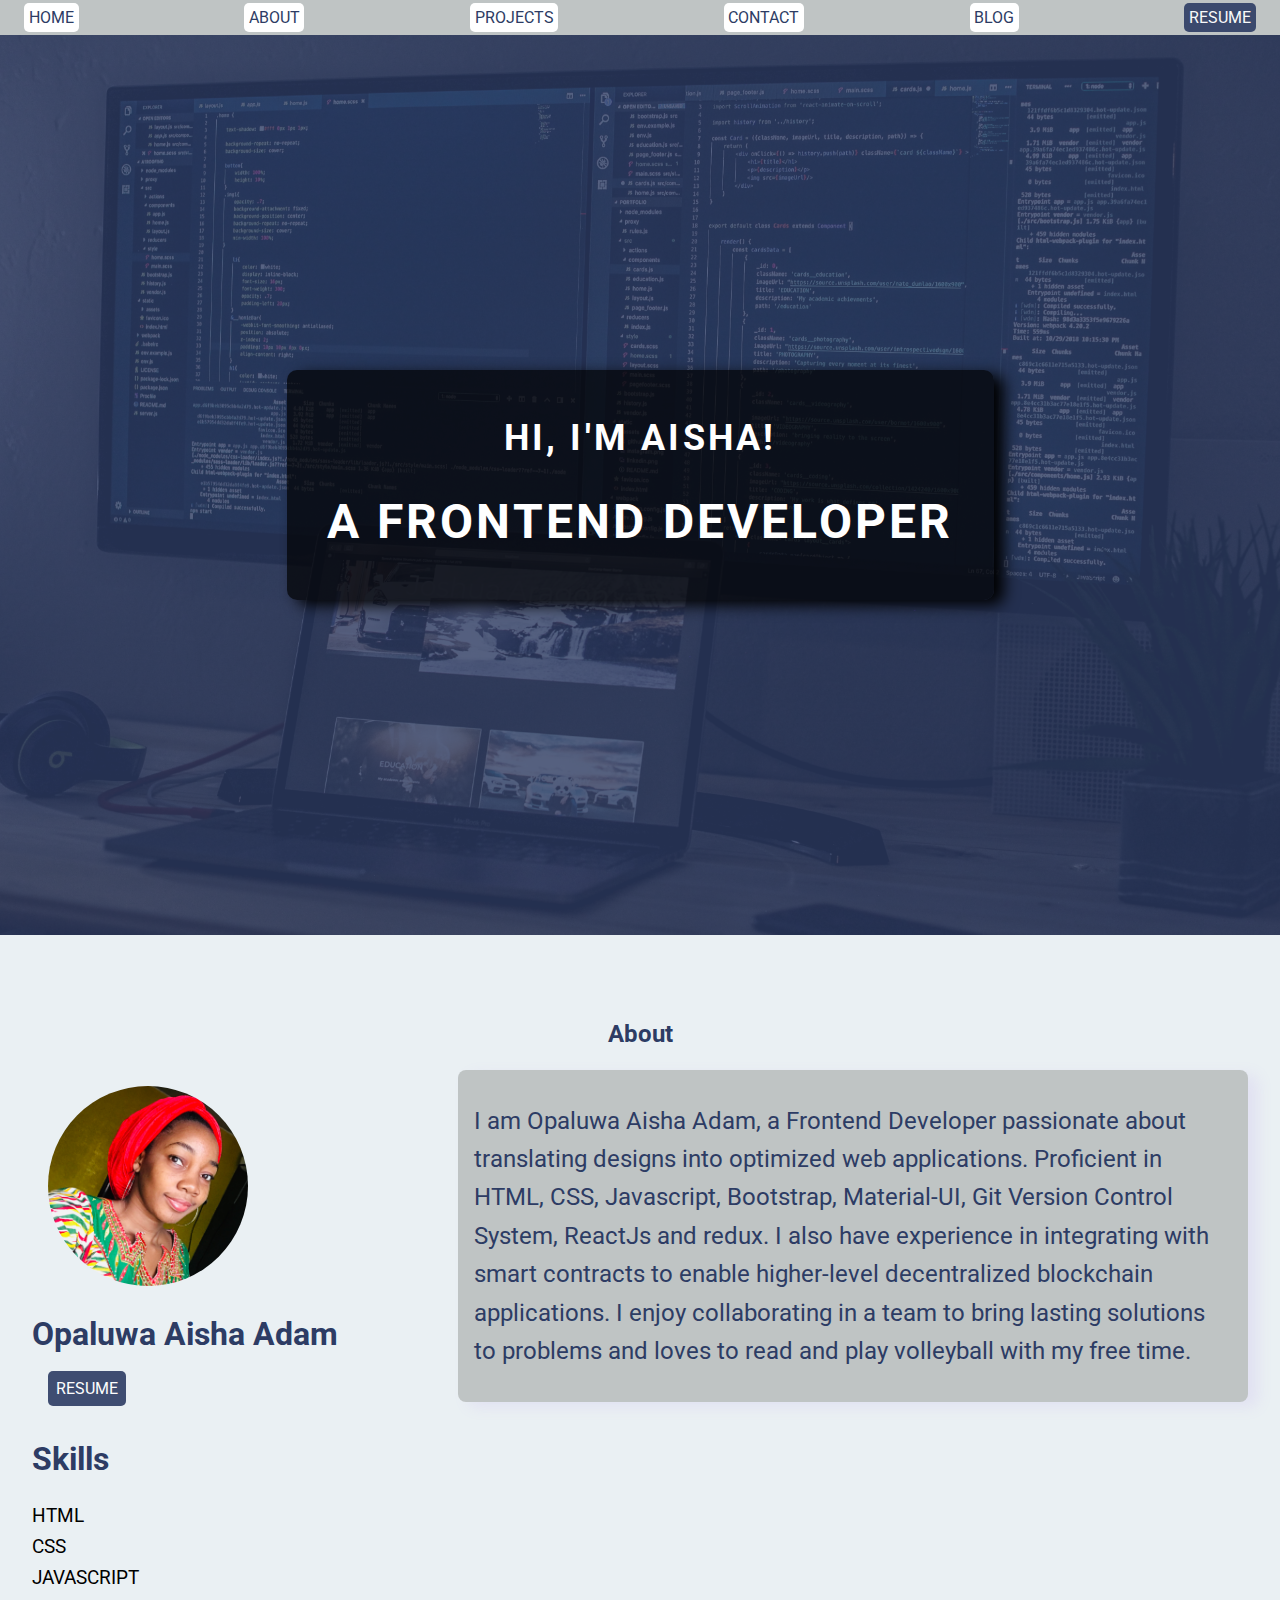
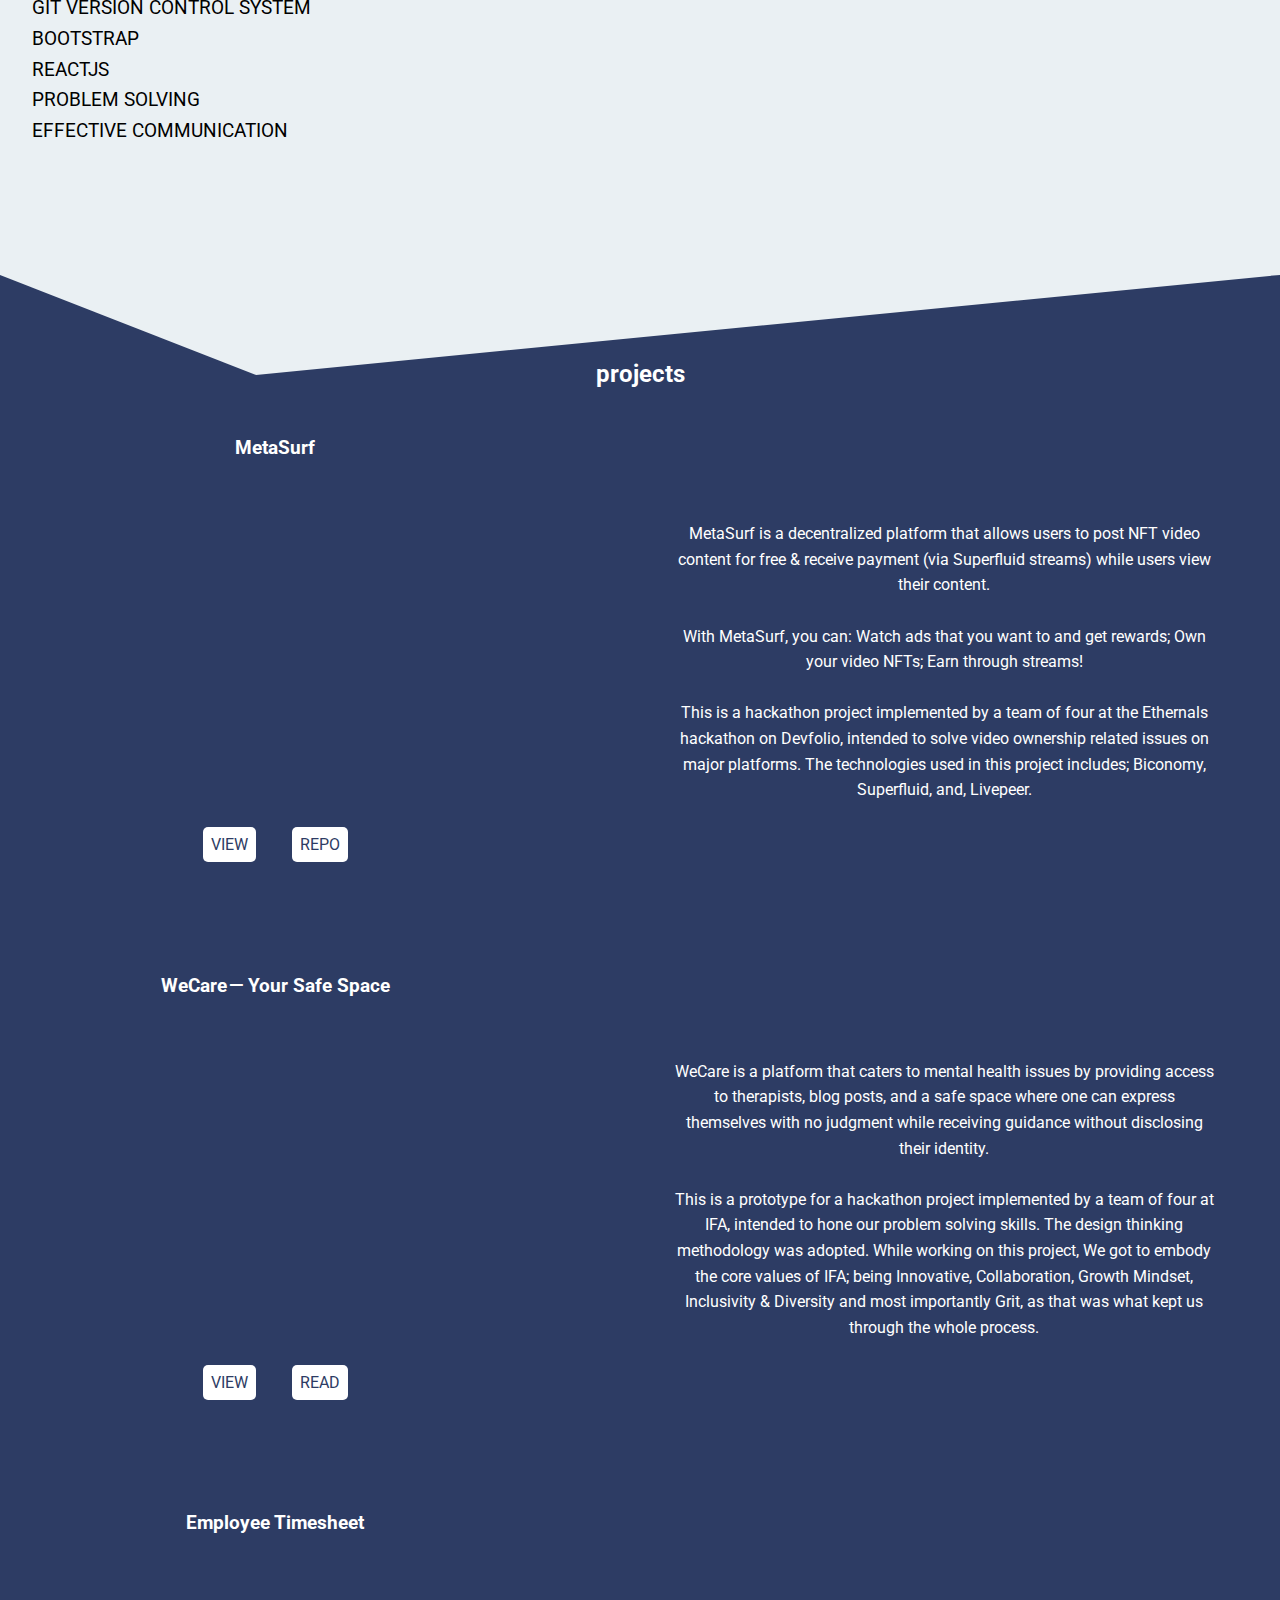
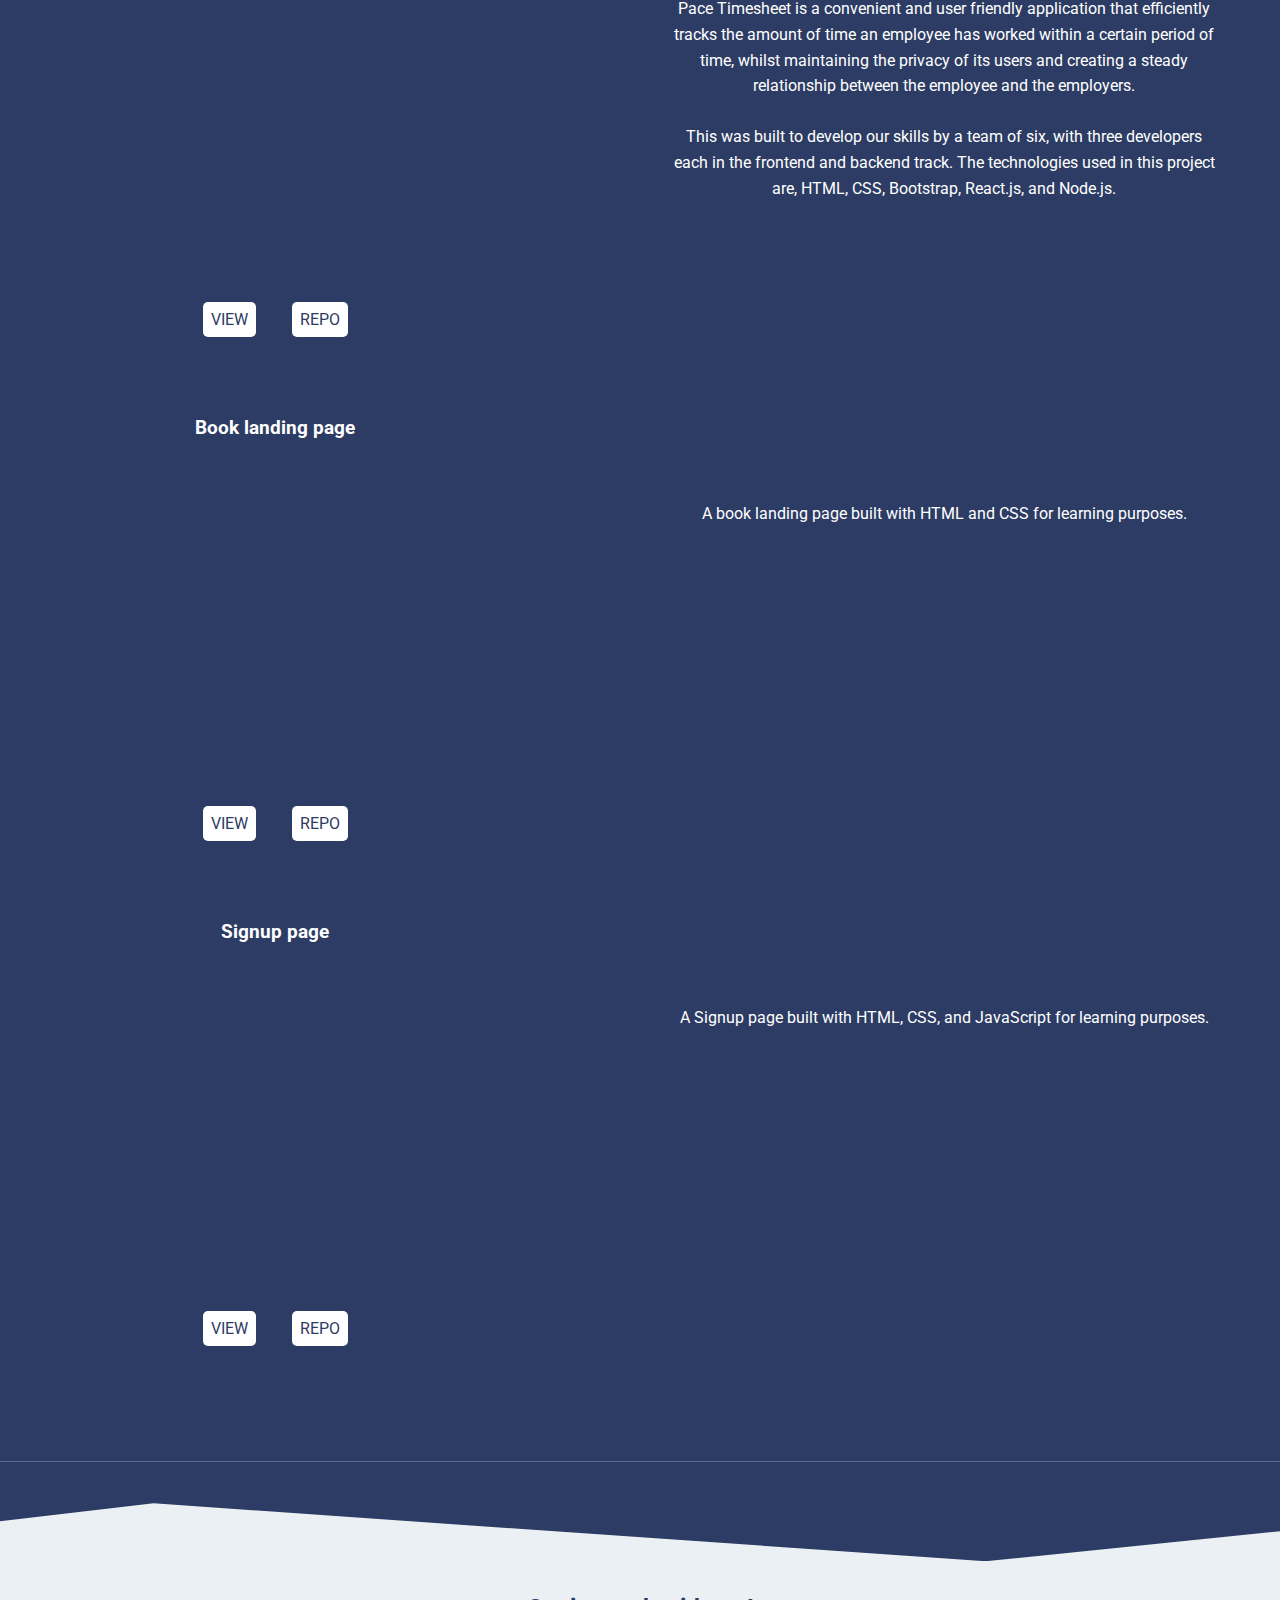
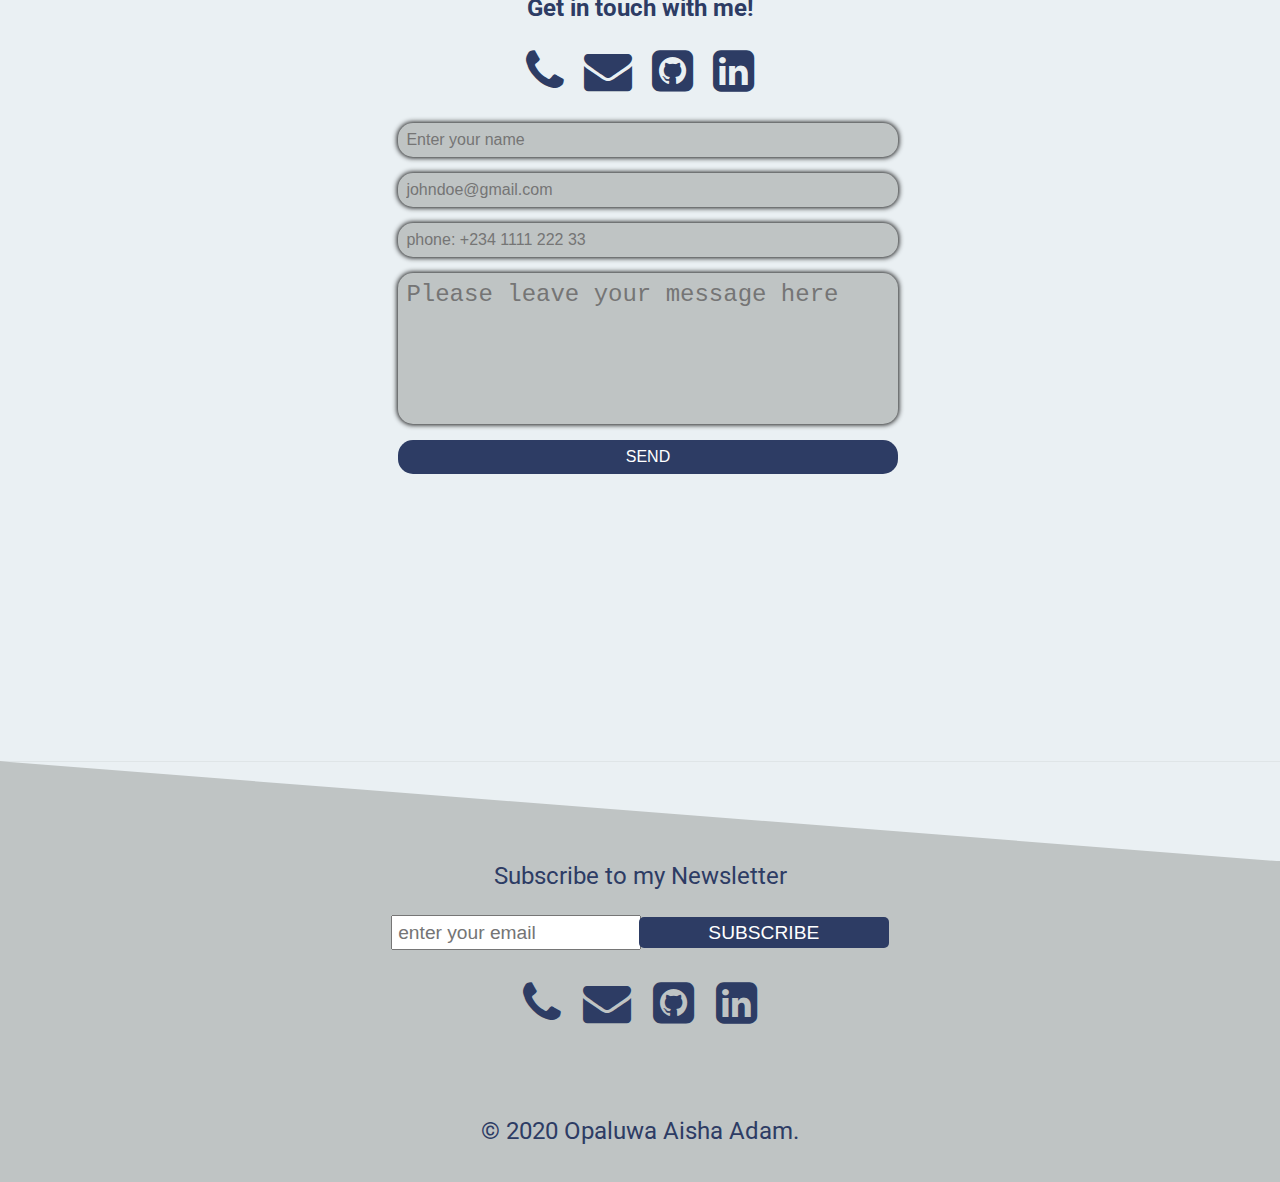
<file: index.html>
<!DOCTYPE html>
<html lang="en">
<head>
    <meta charset="UTF-8">
    <meta name="viewport" content="width=device-width, initial-scale=1.0">
    <meta name="color-scheme" content="dark light">
    <link rel="stylesheet" href="https://fonts.googleapis.com/css?family=Roboto">
    <link rel="stylesheet" href="https://cdnjs.cloudflare.com/ajax/libs/font-awesome/4.7.0/css/font-awesome.min.css">
    <link rel="stylesheet"  media="screen and (max-width:500px)" href="./CSS/menu.css">
    <link rel="stylesheet" href="./CSS/style.css">
    <link rel="stylesheet" href="./CSS/media.css">

    <title>Opaluwa Aisha</title>
</head>
<body>
    <div class="container">
        <nav>
            <label class="navbar-wrap">
                <input type="checkbox" >
               <span class="menu">
                   <span class="hamburger"></span>
               </span>
        
               <ul>
                   <li><a href="#welcome-section">Home</a></li>
                   <li><a href="#about">About</a></li>
                   <li><a href="#projects">Projects</a></li>
                   <li><a href="#contact">Contact</a></li>
                   <!-- <li><a href="#moments">Moments</a></li> -->
                   <li><a href="https://medium.com/@aishaOpaluwa" target="_blank">Blog</a></li>
                   <li><a  class="resume" href="./IMAGES/CV-Aisha-Opaluwa.pdf">Resume</a></li>
                </ul>
            </label>
        </nav>
    
       <main>
            <section id="welcome-section">
                <div class="welcome-msg">
                    <h2>Hi, I'm Aisha!</h2>
                    <h1> 
                        <p1> a frontEnd Developer</p1>
                    </h1>
                   <!-- <div><a  class="btn resume" href="./IMAGES/Aisha's-Resume.pdf">Resume</a></div> -->
                </div>
                <!-- <div><i class="fa fa-angle-down"></i></div> -->
            </section>
            
            <section id="about">
                <h2>About</h2>
                <div class="about-content">
                    <div class="about-text1">
                        <img src="./IMAGES/aisha.jpg" alt="Opaluwa Aisha">
                        <h3> Opaluwa Aisha Adam</h3>
                        <a  class="btn resume" href="./IMAGES/cv.pdf">Resume</a>
                        <div class="skills-con">
                            <h3>Skills</h3>
                            <ul>
                                <li>Html</li>
                                <li>Css</li>
                                <li>Javascript</li>
                                <li>Git Version Control System</li>
                                <li>Bootstrap</li>
                                <li>ReactJs</li>
                                <li>Problem Solving</li>
                                <li>Effective Communication</li>
                           </ul>
                       </div>
                    </div>

                    <div class="about-text2">
                        <p>
                           I am Opaluwa Aisha Adam, a Frontend Developer passionate about translating designs into optimized web applications. 
                           Proficient in HTML, CSS, Javascript, Bootstrap, Material-UI, Git Version Control System, ReactJs and redux.

                           I also have experience in integrating with smart contracts to enable higher-level decentralized blockchain applications.

                           I enjoy collaborating in a team to bring lasting solutions to problems and loves to read and play volleyball with my free time.
                        </p>
                    </div>
                </div>
            </section>

            <div class="split split2"></div>

            <section id="projects">
                <h2>projects</h2>
                <div class="projects-container">
                    <div class="project-tile">
                        <div class="frame">
                            <h2>  MetaSurf  </h2>
                            <iframe src="https://www.loom.com/share/572d5ca5be254a26a12108e97095d21a" frameborder="0" scrolling="no"></iframe>
                            <div class="project-link">
                                <a class="btn" href="https://devfolio.co/projects/metasurf-b5ce" target="_blank">View</a>
                                <a class="btn" href="https://github.com/wurdig-mich/MetaSurf"  target="_blank">Repo</a>
                            </div>
                        </div>
                         <div class="description">
                            <p> 
                               MetaSurf is a decentralized platform that allows users to post NFT video content for free & receive payment (via Superfluid streams) while users view their content.
                            </p> <br>
                             <p> 
                               With MetaSurf, you can: Watch ads that you want to and get rewards; Own your video NFTs; Earn through streams!
                            </p> <br>
                             <p>
                                This is a hackathon project implemented by a team of four at the Ethernals hackathon on Devfolio, intended to solve video ownership related issues on major platforms.
                                The technologies used in this project includes; Biconomy, Superfluid, and, Livepeer.
                             </p>
                         </div>
                    </div>
                    
                    <div class="project-tile">
                        <div class="frame">
                            <h2>  WeCare — Your Safe Space </h2>
                            <iframe src="https://marvelapp.com/prototype/biag8j6/screen/76136659" frameborder="0" scrolling="no"></iframe>
                            <div class="project-link">
                                <a class="btn" href="https://marvelapp.com/prototype/biag8j6/screen/76136659" target="_blank">View</a>
                                <a class="btn" href="https://medium.com/p/b06fd848a2cd"  target="_blank">Read</a>
                            </div>
                        </div>
                         <div class="description">
                            <p> 
                                WeCare is a platform that caters to mental health issues by providing access to therapists,
                                blog posts, and a safe space where one can express themselves with no judgment 
                                while receiving guidance without disclosing their identity.
                             </p> <br>
                             <p>
                                This is a prototype for a hackathon project implemented by a team of four at IFA, intended to hone our problem solving skills.
                                The design thinking methodology was adopted.
                                While working on this project, We got to embody the core values of IFA; being Innovative, Collaboration,
                                Growth Mindset, Inclusivity & Diversity and most importantly Grit, as that was what kept us through the whole process.
    
                             </p>
                         </div>
                    </div>

                    <div class="project-tile">
                        <div class="frame">
                            <h2>  Employee Timesheet </h2>
                            <iframe src="https://pacetimesheet.netlify.app/" frameborder="0" scrolling="no"></iframe>
                            <div class="project-link">
                                <a class="btn" href="https://pacetimesheet.netlify.app/" target="_blank">View</a>
                                <a class="btn" href="https://github.com/Aeesh/Pace-Employee-TimeSheet"  target="_blank">Repo</a>
                            </div>
                        </div>
                       <div class="description">
                            <p> Pace Timesheet is a convenient and user friendly application that efficiently tracks the amount of 
                                time an employee has worked within a certain period of time, 
                                whilst maintaining the privacy of its users and 
                                creating a steady relationship between the employee and the employers.
                            </p> <br>
                            <p>
                                This was built to develop our skills by a team of six, with three developers each in the frontend and backend track.
                                The technologies used in this project are, HTML, CSS, Bootstrap, React.js, and Node.js.
                            </p>
                       </div>
                    </div>
                    
                    <div class="project-tile">
                        <div class="frame">
                            <h2>  Book landing page </h2>
                            <iframe src="https://a-d-book.netlify.app/" frameborder="0" scrolling="no"></iframe>
                            <div class="project-link">
                                <a class="btn" href="https://a-d-book.netlify.app/" target="_blank">View</a>
                                <a class="btn" href="https://github.com/Aeesh/book-LP"  target="_blank">Repo</a>
                            </div>
                        </div>
                        <div class="description" >
                            <p> 
                                A book landing page built with HTML and CSS for learning purposes.
                            </p>
                        </div>
                    </div>
<!--                     
                    <div class="project-tile">
                        <h2> Technical-Doc page </h2>
                        <iframe src="https://ptech-doc.netlify.app/" frameborder="0" scrolling="no"></iframe>
                        <div class="project-link">
                            <a class="btn" href="https://ptech-doc.netlify.app/" target="_blank">View</a>
                            <a class="btn" href="https://github.com/Aeesh/Technical-Doc"  target="_blank">Repo</a>
                        </div>
                    </div>
                     -->
                    <div class="project-tile">
                        <div class="frame">
                            <h2> Signup page </h2>
                            <iframe src="https://aisha-signup-page.netlify.app/signup.html" frameborder="0" scrolling="no"></iframe>
                            <div class="project-link">
                                <a class="btn" href="https://aisha-signup-page.netlify.app/signup.html" target="_blank">View</a>
                                <a class="btn" href="https://github.com/Aeesh/ContactForm"  target="_blank">Repo</a>
                            </div>
                        </div>
                         <div class="description" >
                            <p> 
                                A Signup page built with HTML, CSS, and JavaScript for learning purposes.
                            </p>
                         </div>
                    </div>
                </div>
            </section>
            
            <div class="split split3"></div>

            <section id="contact">
                <h2>Get in touch with me!</h2>
                <div class="contact-content">
                    <div class="icon">
                        <a href="tel:+2348143280190" target="_blank"><i class="fa fa-phone"></i></a>
                        <a href="mailto:adamaisha352@gmail.com"><i class="fa fa-envelope"></i></a>
                        <a href="https://github.com/Aeesh" target="_blank"><i class="fa fa-github-square"></i></a>
                        <a href="http://linkedin.com/in/aisha-opaluwa-7287b11b4" target="_blank"><i class="fa fa-linkedin-square"></i></a>
                    </div>
                    <form class="contact-form" method="post" name="contact-form" data-netlify='true'>
                        <label for="name"></label>
                        <input type="text" id="name" name="name" placeholder="Enter your name" required>
                        
                        <label for="email"></label>
                        <input type="email" id="email" name="email" placeholder="johndoe@gmail.com" required>
                        
                        <label for="phone"></label>
                        <input type="tel" id="phone" name="phone" placeholder="phone: +234 1111 222 33" required>
                        
                        <textarea name="" id="" name="message" cols="20" rows="5" placeholder="Please leave your message here"></textarea>
                        
                        <input type="submit" value="Send">
                    </form>
                </div>
            </section>
            
            <div class="split split4"></div>

            <!-- <section class="views" id="moments"> -->
                 <!--        testimonial section            -->
                <!-- <div class="testimonial">
                    <p>
                        <q>Working with Aisha was amazing. She is driven, goal oriented and approaches problem solving beyond adequately.
                        </q> <br> <br>
                        -Ayoola Toluwanimi.
                    </p>
                    <p>
                        <q>An incredibly talented developer but what really makes her stand out is her work ethic and steady approach.
                        </q> <br> <br>
                        -Ayodele Samuel Adebayo.
                    </p>
                    <p>
                        <q> Aisha is a team player and a fantastic developer. Always meets deadline and highly committed.
                        </q>  <br> <br>
                        -Akan Asanga
                    </p>
                </div> -->
                <!--        moments section            -->            
                <!-- <div class="moments">
                    <div class="box"> <img src="./IMAGES/m-0.jpg" alt=""> </div>
                    <div class="box"> <img src="./IMAGES/m-1.jpg" alt=""> </div>
                    <div class="box"> <img src="./IMAGES/m-2.jpg" alt=""> </div>
                    <div class="box"> <img src="./IMAGES/m-3.jpg" alt=""> </div>
                    <div class="box"> <img src="./IMAGES/m-4.jpg" alt=""> </div>
                    <div class="box"> <img src="./IMAGES/m-5.jpg" alt=""> </div>
                    <div class="box"> <img src="./IMAGES/m-6.jpg" alt=""> </div>
                    <div class="box"> <img src="./IMAGES/m-7.jpg" alt=""> </div>
                    <div class="box"> <img src="./IMAGES/m-8.jpg" alt=""> </div>
                </div> -->
            </section>

            <footer>
                <div class="footer-con">
                    <div class="footer-form">
                        <form  method="post" name="newsletter" data-netlify='true' class="footer-form">
                            <!-- <label for="email">Subscribe to my Newsletter</label> -->
                            <p>Subscribe to my Newsletter</p>
                            <div>
                                <input type="email" id="footer-email" name="email" placeholder="enter your email">
                                <input type="submit" value="Subscribe">
                            </div>
                        </form>
                    </div>
                    <div class="icon">
                        <a href="tel:+2348143280190" target="_blank"><i class="fa fa-phone"></i></a>
                        <a href="mailto:adamaisha352@gmail.com"><i class="fa fa-envelope"></i></a>
                        <a href="https://github.com/Aeesh" target="_blank"><i class="fa fa-github-square"></i></a>
                        <a href="http://linkedin.com/in/aisha-opaluwa-7287b11b4" target="_blank"><i class="fa fa-linkedin-square"></i></a>
                    </div>
                </div>
                <p> &#169 2020 Opaluwa Aisha Adam.</p>
            </footer>
       </main>
    </div>
</body>
</html>
</file>
<file: CSS/menu.css>
:root {
    --primaryColor: #2d3c64;
    --darkGrey: #bfc4c4;
    --grey: #eaf0f3;
}
nav{
    background: rgba(0, 0, 0, 0.9);
}
li{
    list-style-type: none;
}

label .menu{
    position: absolute;
    background: var( --primaryColor);
    right: 0;
    top: 0;
    width: 55px;
    height: 55px;
    border-radius: 50% 50% 50% 50%;
    box-shadow: 0 0 0 0 rgba(0, 0, 0, 0.9), 0 0 0 0 rgba(0, 0, 0, 0.9);
    cursor: pointer;
    transition: 0.5s ease-in-out;
    z-index: 100;
}

label .hamburger{
    display: block; 
    position: absolute;
    top: 25px;
    right: 10px;
    width: 30px;
    height: 2px;
    background: #fdf5e6;
    transform-origin: center;
    transition: 0.5s ease-in-out;
}

label .hamburger::before, label .hamburger::after{
    display: block;
    content: "";
    position: absolute;
    width: 100%;
    height: 100%;
    background: #fdf5e6;
}

label .hamburger::before{
    top: -10px;
}

label .hamburger::after{
    bottom: -10px;
}

label input{
    display: none;
}

label input:checked + .menu{
    box-shadow: 0 0 0 100vw rgba(0, 0, 0, 0.8), 0 0 0 100vh   rgba(0, 0, 0, 0.8);
    border-radius: 0;
    opacity: .9;
}

label input:checked + .menu .hamburger{
    transform: rotate(-45deg);
}

label input:checked + .menu .hamburger::after{
    transform: rotate(90deg);
    bottom: 0;
}

label input:checked + .menu .hamburger::before{
    transform: rotate(90deg);
    top: 0;
}

label input:checked + .menu + ul{
    opacity: 1;
}

label ul{
    position: absolute;
    left: 50%;
    top: 50%;
    transform: translate(-50%, -50%);
    opacity: 0;
    transition: 0.25s 0s ease-in-out;
    z-index: 200;
}

label a{
    display: block;
    margin-bottom: 1em;
    font-size: 18px;
    background: #fff;
    color: var(--primaryColor);
    text-decoration: none;
    text-transform: uppercase;
    letter-spacing: 2px;
    text-align: center;
    padding: .2rem;
    border-radius: 5px;
    transition: 0.5s ease-in-out;
}

label a:hover{
   background: var(--primaryColor);
   color: #fff;
   letter-spacing: 2px;
   opacity: .9;
}
</file>
<file: CSS/style.css>
:root {
    --primaryColor: #2d3c64;
    --darkGrey: #bfc4c4;
    --grey: #eaf0f3;
}
/* background: #AB84A8;
background: #D5CABD;
background: #E1E1F2;
background: #D5CABD; */

/*  using this
    background: #909494;
    background: #aaafb8; 
    background: #f3fbfb;
    */
*,
*::before,
*::after {
    margin: 0;
    padding: 0;
    box-sizing: border-box;
}

html, body {
    font-family: "Roboto", sans-serif;
    line-height: 1.6;
    /* font-size: 1.2rem; */
    scroll-behavior: smooth;
}

.container {
    width: 100%;
    max-width: 100%;
    margin: 0 auto;
}
section {
    background: #f3fbfb;
    width: 100%;
    padding: 5rem 1rem; 
    margin: 0 auto;
    min-height: 100vh;
}

a {
    text-decoration: none;
}
h1, h2 {
    /* padding: 1rem;
    margin: 1rem; */
}
h2 {
    color:var(--primaryColor);
    text-align: center;
}
.btn {
    border-radius: 5px;
    background: #fff;
    color:var(--primaryColor);
    padding: .5rem;
    margin: 2rem 1rem;
    text-transform: uppercase;
}
.btn:hover {
    opacity: .6;
}
.resume {
    background: var(--primaryColor);
    color: #fff;
    opacity: .9;
}
.resume:hover {
    opacity: 1;
}
ul li{
    margin: 0;
    padding: 0;
    text-transform: uppercase;
    white-space: nowrap;
    list-style-type: none;
} 
.icon{
    margin: 1.2em auto;
    text-align: center;
}

.icon a i{
    color:var(--primaryColor);
    font-size: 3rem;
    margin:  0 ;
    padding: 0 .5rem;
}
.icon a i:hover {
    opacity: .8;
}
#welcome-section {
    position: relative;
    background: rgba(0, 82, 81, 0.7);
    background: rgba(45, 60, 100, 0.8);
    /* background: rgba(128,128,0, 0.7); */
    height: 100%;
    width: 100%;
    min-height: 100vh;
    display: flex;
    flex-direction: column;
    justify-content: center;
    align-items: center;
}

#welcome-section::before {
    content: '';
    position: absolute;
    top: 0;
    left: 0;
    width: 100%;
    height: 100%;
    background: url('../IMAGES/bg1.jpg') no-repeat center center/cover; 
    z-index: -1;
}

#welcome-section .welcome-msg {
    width: auto;
    text-align: center;
    color: #fff;
    font-weight: bold;
    font-size: 1.5rem;
    text-transform: uppercase;
    letter-spacing: .2rem;
    white-space: nowrap;
    padding: 1.5rem;
    border-radius: 10px;
    background: rgba(0, 0, 0, 0.7);
    box-shadow: 10px 5px 15px #000;
}
.welcome-msg h1, .welcome-msg h2 {
    color: #fff;
    margin: 1rem;
}
.split {
    position: relative;
}
.split::before {
    content: '';
    position: absolute;
}
.split::before, .split2::before, .split4::before{
    width: 100%;
    height: 100px;
}
.split3::before {
    width: 100%;
    height: 100px;
    margin: 0;
    padding: 0;
}
.split2::before {
    content: '';
    background: var(--grey);
    clip-path: polygon(20% 100%, 100% 0, 0 0);
    /* clip-path: polygon(100% 100%, 100% 0, 0 0); */
}
.split3::before {
    content: '';
    /* background: rgba(218, 112, 214, 0.6);  */
    background: #fff7fe;
    background:var(--primaryColor);
    clip-path: polygon(100% 100%, 100% 0, 0 0);
    clip-path: polygon(0 0, 100% 0, 100% 70%, 77% 100%, 12% 42%, 0 60%);
    /* clip-path: polygon(0 0, 100% 0, 0 100%); */
}
.split4::before {
    content: '';
    background:var(--grey);
    clip-path: polygon(100% 100%, 100% 0, 0 0);
}

#about {
    background:#eaf0f3;
    color: #000;
    /* background: #e1e1f2; */
    /* or this shade */
    /* background:#fadadd; */
    /* padding: 3rem 1rem; */
    /* background: rgb(128,128,0);
    background: #ecebbd; */
}
#about h2 {
    margin: 0;
}
#about h3 {
    margin: 0 0 1rem;
    font-size: 2rem;
    color:var(--primaryColor);
    -webkit-color:var(--primaryColor);
}
#about .about-content {
    display: flex;
    justify-content: space-between;
    margin: 0 auto;
    /* width: 80%; */
    padding: 1rem;
}

#about .about-content img {
    width: 200px;
    height: 200px;
    border-radius: 50%;
    margin: 1rem;
}
#about .about-content .skills-con {
    margin: 1rem 0;
    padding: 1rem 0;
}

#about .about-content .skills-con ul {
    font-size: 1.2rem;
}
#about .about-content .about-text2 {
    background:var(--darkGrey);
    color: var(--primaryColor);
    width: 65%;
    height: fit-content;
    padding: 2rem 1rem;
    font-size: 1.5rem;
    box-shadow: 10px 5px 15px #e1e1f2;
    border-radius: 8px;
    /* text-align: center; */
    /* box-shadow: 0 0 5px 1px rgba(0, 0, 0, 0.9); */
    /* clip-path: polygon(25% 0%, 100% 0%, 75% 100%, 0% 100%); */
    
}


/* 
=========================
    projects section
=========================
*/
#projects {
    background: #dac0d8;
    background: rgba(218, 112, 214, 0.6);
    background: var(--darkGrey);
    background: var(--primaryColor);
}
#projects h2 {
    color: #fff;
}
#projects .projects-container{
    display: flex;
    flex-direction: column;
    justify-content: space-evenly;
    width: 100%;
}
#projects .project-tile{
    display: grid;
    grid-template-columns: 1fr 1fr;
    width: 100%;
    padding: 1em;
    text-align: center;
    white-space: nowrap;
}
#projects .project-tile .frame {
    display: flex;
    flex-direction: column;
    width: 80%;
}
#projects .project-tile .description {
    color: #fff;
    white-space: normal;
    margin: 5rem auto;
    padding: 2rem;
}

#projects .project-tile iframe{
    width: 100%;
    height: 20em;
}
#projects .project-tile h2{
    font-size: 1.2rem;
    /* color: #6f73a5; */
    margin: 1.5rem;
}
.project-link {
    text-align: center;
    margin: 1.5rem 0;
}


#contact {
   background: var(--grey);
   white-space: nowrap;
}
#contact h2{
    margin: 3rem 0 0;
}
#contact .contact-content {
    /* background: #fff7fe; */
    /* background: #e1e1f2; */
    /* background:  rgba(218, 112, 214, 0.6); */
    /* background: var(--darkGrey); */
    width: 50%;
    margin: 0 auto;
    /* padding: 2rem 0; */
    /* margin: 3rem;
    padding: 2rem 5rem; */
    border-radius: 20px;
    /* box-shadow: 0 0 5px 1px rgba(0, 0, 0, 0.9); */
}
#contact .contact-content .contact-form {
    display: flex;
    flex-direction: column;
    width: 80%;
    margin: .7rem auto;
}

#contact .contact-content .contact-form input, 
#contact .contact-content .contact-form textarea {
    background: var(--darkGrey);
    white-space: nowrap;
    font-size: 1rem;
    width: 100%;
    padding: .5rem;
    margin: .5rem;
    border-radius: 15px;
    outline: none;
    border: none;
    resize: none;
    box-shadow: 0 0 5px 1px rgba(0, 0, 0, 0.9);
}
#contact .contact-content .contact-form textarea {
    font-size: 1.5rem;
}
input[type = submit] {
    cursor: pointer;
    background:var(--primaryColor)  !important;
    -moz-background:var(--primaryColor); 
    -webkit-background:var(--primaryColor); 
    border-radius: 5px;
    -moz-border-radius: 5px;
    -webkit-border-radius: 5px;
    text-transform: uppercase;
    color: #fff;
    border: none;
    box-shadow: none !important;
}

.views {
    background: var(--primaryColor);
}
/* 
========================
    testimonial section
========================
*/

.testimonial{
    display: flex;
     text-align: center;
     width: 100%;
     padding: 1rem;
 }
.testimonial p{
    background: var(--grey);
    margin:  1rem .5rem;
    padding: 1rem;
    border-radius: 1rem;
    max-height: fit-content;
    font-size: 1.3rem;
    color: var(--primaryColor);
}

/* 
========================
    moments section
========================
*/

.moments{
    background: var(--grey);
    max-width: 800px;
    margin: 0 auto;
    column-count: 4;
    padding: 1em;
}
img{
    width: 100%;
    /* margin-bottom: ; */
}

footer {
    background: var(--darkGrey);
    color: var(--primaryColor);
    padding: 1rem;
    font-size: 1.5rem;
}
footer p {
    margin: 5rem auto 1rem;
    text-align: center;
}
.footer-con {
    width: 100%;
    margin: 0 auto;
    text-align: center;
}


.footer-form input {
    padding: .3rem;
    width: 20%;
    outline: none;
    font-size: 1.2rem;
}
.footer-form input[type = submit] {
    text-transform: uppercase;
    color: #fff;
    padding: .3rem;
    margin-left: -.5rem;
}
.footer-form input[type = submit]:hover {
    opacity: .9;
}
</file>
<file: CSS/media.css>
:root {
    --primaryColor: #2d3c64;
    --darkGrey: #bfc4c4;
    --grey: #eaf0f3;
}
/* ======================================
    hide checkbox for larger screen sizes
   ======================================
*/

@media(min-width:501px){
    nav input, nav .menu{
    display: none;
    }
}


/* 
======================================
   nav display for larger screen sizes
======================================
*/

@media (min-width:501px){
    nav {
        position: -webkit-sticky;
        position: sticky;
        top: 0;
        background: var(--darkGrey);
        padding: .3rem 1.5rem;
        z-index: 1;
    }

    nav ul {
        display: flex;
        justify-content: space-between;
    }
    nav ul li a {
        text-transform: uppercase;
        background: #fff;
        color: var(--primaryColor);
        padding: .3rem;
        border-radius: 5px;
    }
    nav ul li a:hover {
        background: var(--primaryColor);
        color: #fff;
    }
    /* nav ul li a:active {
        color: #6f73a5;
    } */
    
}
/* 
=========================================
welcome section for smaller screen size
=========================================
*/
@media (max-width:501px) {
    #welcome-section .welcome-msg {
        white-space: nowrap;
        font-size: .8rem;
        letter-spacing: .1rem;
        padding: 1.5rem .5rem;
        margin: .2rem;
    }
    .welcome-msg h1, .welcome-msg h2 {
        color: #fff;
        margin: .5rem 0;
    }
}


/* 
=========================================
about section for smaller screen size
=========================================
*/
@media (max-width:768px) {
    #about .about-content {
        flex-direction: column;
        margin: .5rem;
        padding: .5rem 0;
    }
    #about .about-content .about-text2 {
       width: 100%;
    }
}
@media (max-width:501px) {
    #about {
        margin: 0;
        padding: .5rem 0;
    }
    #about h3 {
        font-size: 1.5rem;
    }
    #about .about-content {
        flex-direction: column;
        margin: .5rem;
        padding: .5rem 0;
    }
    #about .about-content img {
        width: 200px;
        height: 200px;
        border-radius: 50%;
        /* margin: .5rem; */
    }
    #about .about-content .skills-con {
        font-size: 1rem;
        margin:  .9rem;
        padding: .5rem 0;
    }
    #about .about-content .about-text2 {
        margin: .5rem .3rem .5rem 0;
    }
    #about .about-content .about-text2 {
        /* width: 20rem;
        font-size: 1rem;
        margin: 0; */
        width: auto;
        height: auto;
        /* margin: 1em 0;
        padding: 5em 0; */
    }
}
/* 
=========================================
projects section for smaller screen size
=========================================
*/
@media(max-width:501px) {
    #contact h2{
        margin: 4rem 0 1rem;
        font-size: 1.2rem;
    }
    #contact .contact-content {
        width: 100%;
        padding: 0;
    }
    #contact .contact-content .contact-form {
        width: 85%;
    }
    #contact .contact-content .contact-form input, 
    #contact .contact-content .contact-form textarea {
        font-size: 1rem;
    }
}
@media(max-width:320px) {
    #welcome-section .welcome-msg {
        font-size: .6rem;
    }
    #about .about-content .skills-con {
        font-size: .9rem;
    }
    #contact .contact-content .contact-form input, 
    #contact .contact-content .contact-form textarea {
        font-size: .7rem;
    }
    footer p {
        font-size: 1rem;
    }
}
/* 
=========================================
projects section for smaller screen size
=========================================
*/
@media(max-width:768px){
    #projects .projects-container{
        display: flex;
        flex-direction: column;
        align-items: center;
       
    }

    #projects .project-tile{
        display: flex;
        flex-direction: column;
        width: 100%;
        margin:0 1em 2em;
        padding:  1em;
    } 
    #projects .project-tile .frame {
        margin: 0 auto;
    }

    #projects .project-tile iframe{
        height: 20em;
    }
    #projects .project-tile .description {
        font-style: 1rem;
        margin: 0 auto;
        padding: 0;
}
@media (max-width:768px) {
    .icon a i{
        font-size: 1.5rem;
        margin:  0 ;
        padding: 0 .5em;
    }
}

/* 
=========================================
testimonials section for smaller screen size
=========================================
*/
@media(max-width:800px){

    .views .testimonial{
        flex-direction: column;
    }
    .views .testimonial p {
        font-size: 1rem;
    }
}

/* 
=========================================
moments section for smaller screen size
=========================================
*/
@media (max-width:768px){
    .moments{
        column-count: 3;
    }
}
@media (max-width:500px){
    .moments{
        column-count: 2;
    }
}


@media (max-width:501px) {
    footer {
        white-space: nowrap;
        font-size: 1.2rem;
    }
    .footer-form input {
        width: 50%;
        font-size: .8rem;
    }
}
}
</file>
